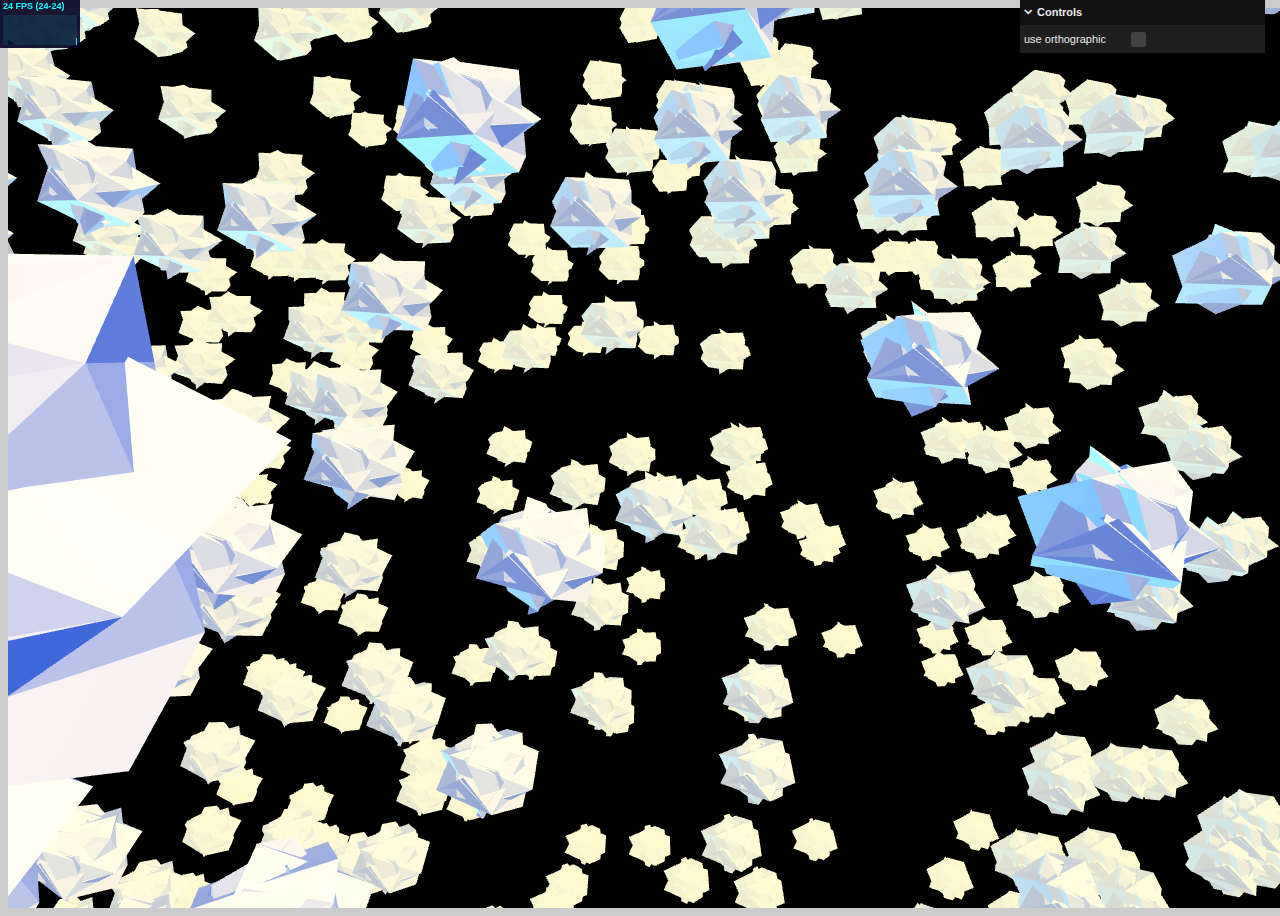
<file: lake.html>
<!DOCTYPE html>
<html lang="en">
	<head>
		<title>ExplorationSky</title>
		<meta charset="utf-8">
		<meta name="viewport" content="width=device-width, user-scalable=no, minimum-scale=1.0, maximum-scale=1.0">
		<link type="stylesheet" rel="stylesheet" href="style.css">
		<style>
			body {
				background-color: #ccc;
				color: #000;
			}
			a {
				color: #f00;
			}
		</style>
	</head>

	<body>
<!-- 		<div id="info">
			<a href="https://threejs.org" target="_blank" rel="noopener">three.js</a> - trackball controls<br />
			MOVE mouse &amp; press LEFT/A: rotate, MIDDLE/S: zoom, RIGHT/D: pan
		</div> -->

		<script type="module">

			import * as THREE from "./build/three.module.js";

			import Stats from "./build/stats.module.js";
			import { GUI } from "./build/lil-gui.module.min.js";
      
      import { GLTFLoader } from "./src/GLTFLoader.js";

			import { TrackballControls } from "./src/TrackballControls.js";

      //trackball control
			let perspectiveCamera, orthographicCamera, controls, scene, renderer, stats;
      let container;
			let camera;
      let mesh, mesh2;

    

      

			const params = {
				orthographicCamera: false
			};

			const frustumSize = 400;

			init();
			animate();
      

 
  const loader = new GLTFLoader().load(
			  "https://cdn.glitch.me/0aaa8784-db9a-4869-b198-d89aaf9bbeae%2Fislandtree.glb?v=1639373134110",
			  
			  function(gltf) {
          
			    // Scan loaded model for mesh and apply defined material if mesh is present
			    gltf.scene.traverse(function(child) {
			      if (child.isMesh) {
			        //child.material = newMaterial;
			      }
			    });
			    // set position and scale
          
			    mesh = gltf.scene;
			    mesh.position.set(10, 0, -85);
			    mesh.rotation.set(0, 0, 0);
			    mesh.scale.set(10, 10, 10); 
			    // // Add model to scene
			    scene.add(mesh);
			  },
			  undefined,
			  function(error) {
			    console.error(error);
			  }
			); 
      
     
      const loader2 = new GLTFLoader().load(
				"https://cdn.glitch.me/0aaa8784-db9a-4869-b198-d89aaf9bbeae%2Fhumann.glb?v=1639380744952",
				function(gltf) {
					// Scan loaded model for mesh and apply defined material if mesh is present

					// set position and scale
					mesh2 = gltf.scene;
					mesh2.position.set(50, 30, 10);
					mesh2.rotation.set(0, 0, 0);
					mesh2.scale.set(10, 10, 10);
					// Add model to scene
					scene.add(mesh2);

				},
				undefined,
				function(error) {
					console.error(error);
				}
			);
      
      
      
      
      
    

			function init() {

				const aspect = window.innerWidth / window.innerHeight;

				perspectiveCamera = new THREE.PerspectiveCamera( 60, aspect, 1, 1000 );
				perspectiveCamera.position.z = 500;

				orthographicCamera = new THREE.OrthographicCamera( frustumSize * aspect / - 2, frustumSize * aspect / 2, frustumSize / 2, frustumSize / - 2, 1, 1000 );
				orthographicCamera.position.z = 500;

				// world

				scene = new THREE.Scene();
				scene.background = new THREE.Color(0x000000);
				scene.fog = new THREE.FogExp2( 0xFFFACD, 0.002 );

        const geometry = new THREE.TorusKnotGeometry( 5, 20, 10, 5 );
				const material = new THREE.MeshPhongMaterial( { color: 0xF5F5F5, flatShading: true } );

				for ( let i = 0; i < 500; i ++ ) {

					const mesh = new THREE.Mesh( geometry, material );
					mesh.position.x = ( Math.random() - 0.5 ) * 1000;
					mesh.position.y = ( Math.random() - 0.5 ) * 1000;
					mesh.position.z = ( Math.random() - 0.5 ) * 1000;
					mesh.updateMatrix();
					mesh.matrixAutoUpdate = false;
					scene.add( mesh );
          
       
				}
        
        

        
        

				// lights
      

				const dirLight1 = new THREE.DirectionalLight( 0xDAA520 );
				dirLight1.position.set( 1, 1, 1 );
				scene.add( dirLight1 );

				const dirLight2 = new THREE.DirectionalLight( 0x66CDAA );
				dirLight2.position.set( - 1, - 1, - 1 );
				scene.add( dirLight2 );

				const ambientLight = new THREE.AmbientLight(  0x4169E1 );
				scene.add( ambientLight );

				// renderer

				renderer = new THREE.WebGLRenderer( { antialias: true } );
				renderer.setPixelRatio( window.devicePixelRatio );
				renderer.setSize( window.innerWidth, window.innerHeight );
				document.body.appendChild( renderer.domElement );

				stats = new Stats();
				document.body.appendChild( stats.dom );

				//
        
        

				const gui = new GUI();
				gui.add( params, 'orthographicCamera' ).name( 'use orthographic' ).onChange( function ( value ) {

					controls.dispose();

					createControls( value ? orthographicCamera : perspectiveCamera );

				} );

				//

				window.addEventListener( 'resize', onWindowResize );

				createControls( perspectiveCamera );

			}
      
  //sky    
     
      
      
      
      
      
      

			function createControls( camera ) {

				controls = new TrackballControls( camera, renderer.domElement );

				controls.rotateSpeed = 1.0;
				controls.zoomSpeed = 1.2;
				controls.panSpeed = 0.8;

				controls.keys = [ 'KeyA', 'KeyS', 'KeyD' ];

			}

			function onWindowResize() {

				const aspect = window.innerWidth / window.innerHeight;

				perspectiveCamera.aspect = aspect;
				perspectiveCamera.updateProjectionMatrix();

				orthographicCamera.left = - frustumSize * aspect / 2;
				orthographicCamera.right = frustumSize * aspect / 2;
				orthographicCamera.top = frustumSize / 2;
				orthographicCamera.bottom = - frustumSize / 2;
				orthographicCamera.updateProjectionMatrix();

				renderer.setSize( window.innerWidth, window.innerHeight );

				controls.handleResize();

			}

			function animate() {

				requestAnimationFrame( animate );

				controls.update();

				stats.update();

				render();

			}

			function render() {

				const camera = ( params.orthographicCamera ) ? orthographicCamera : perspectiveCamera;

				renderer.render( scene, camera );

			}


		</script>

	</body>
</html>
</file>
<file: style.css>
/* Style sheet from index.html and gtlf.html */

@import url('https://fonts.googleapis.com/css2?family=Shippori+Antique&display=swap');
html,
body {
font-family: 'Shippori Antique', sans-serif;  display: block;
  padding: 20px;
  background: #99c1b9
    repeat;
}

.myButton {
	box-shadow:inset 0px 1px 0px 0px #efdcfb;
	background:linear-gradient(to bottom, #dfbdfa 5%, #bc80ea 100%);
	background-color:#8e7dbe;
	border-radius:6px;
	border:1px solid #c584f3;
	display:inline-block;
	cursor:pointer;
	color:#ffffff;
	font-family:Arial;
	font-size:15px;
	font-weight:bold;
	padding:6px 24px;
	text-decoration:none;
	text-shadow:0px 1px 0px #9752cc;
}
.myButton:hover {
	background:linear-gradient(to bottom, #bc80ea 5%, #dfbdfa 100%);
	background-color:#8e7dbe;
}
.myButton:active {
	position:relative;
	top:1px;
}


/*Canvas style is used for styling the three.js window*/
canvas {
  display: block;
  width: 100%;
  height: 100%;
  margin: auto;
  max-width: 800px;
  border: 3px solid #6E2E99;
  border-radius: 3px;
}

#space2 {
  width: 525px;
  height: 500px;
  margin: auto;
}

h1 {
  font-style: bold;
  color: #8e7dbe;
  max-width: 75%;
  text-align: center;
  margin: auto;
  padding-bottom: 20px;
}

h2 {
  color: #2E5999;
  max-width: 75%;
  text-align: center;
  margin: auto;
  padding-bottom: 20px;
}

p {
  width: 50%;
  max-width: 75%;
  font-weight: 500;
  padding: 0px;
  padding-left: 25%;
  padding-bottom: 20px;
  line-height: 150%;
}

p.mid {
  padding-left: 0%;
  text-align: center;
  margin: auto;
}

a {
  color: #735223;
}
</file>
